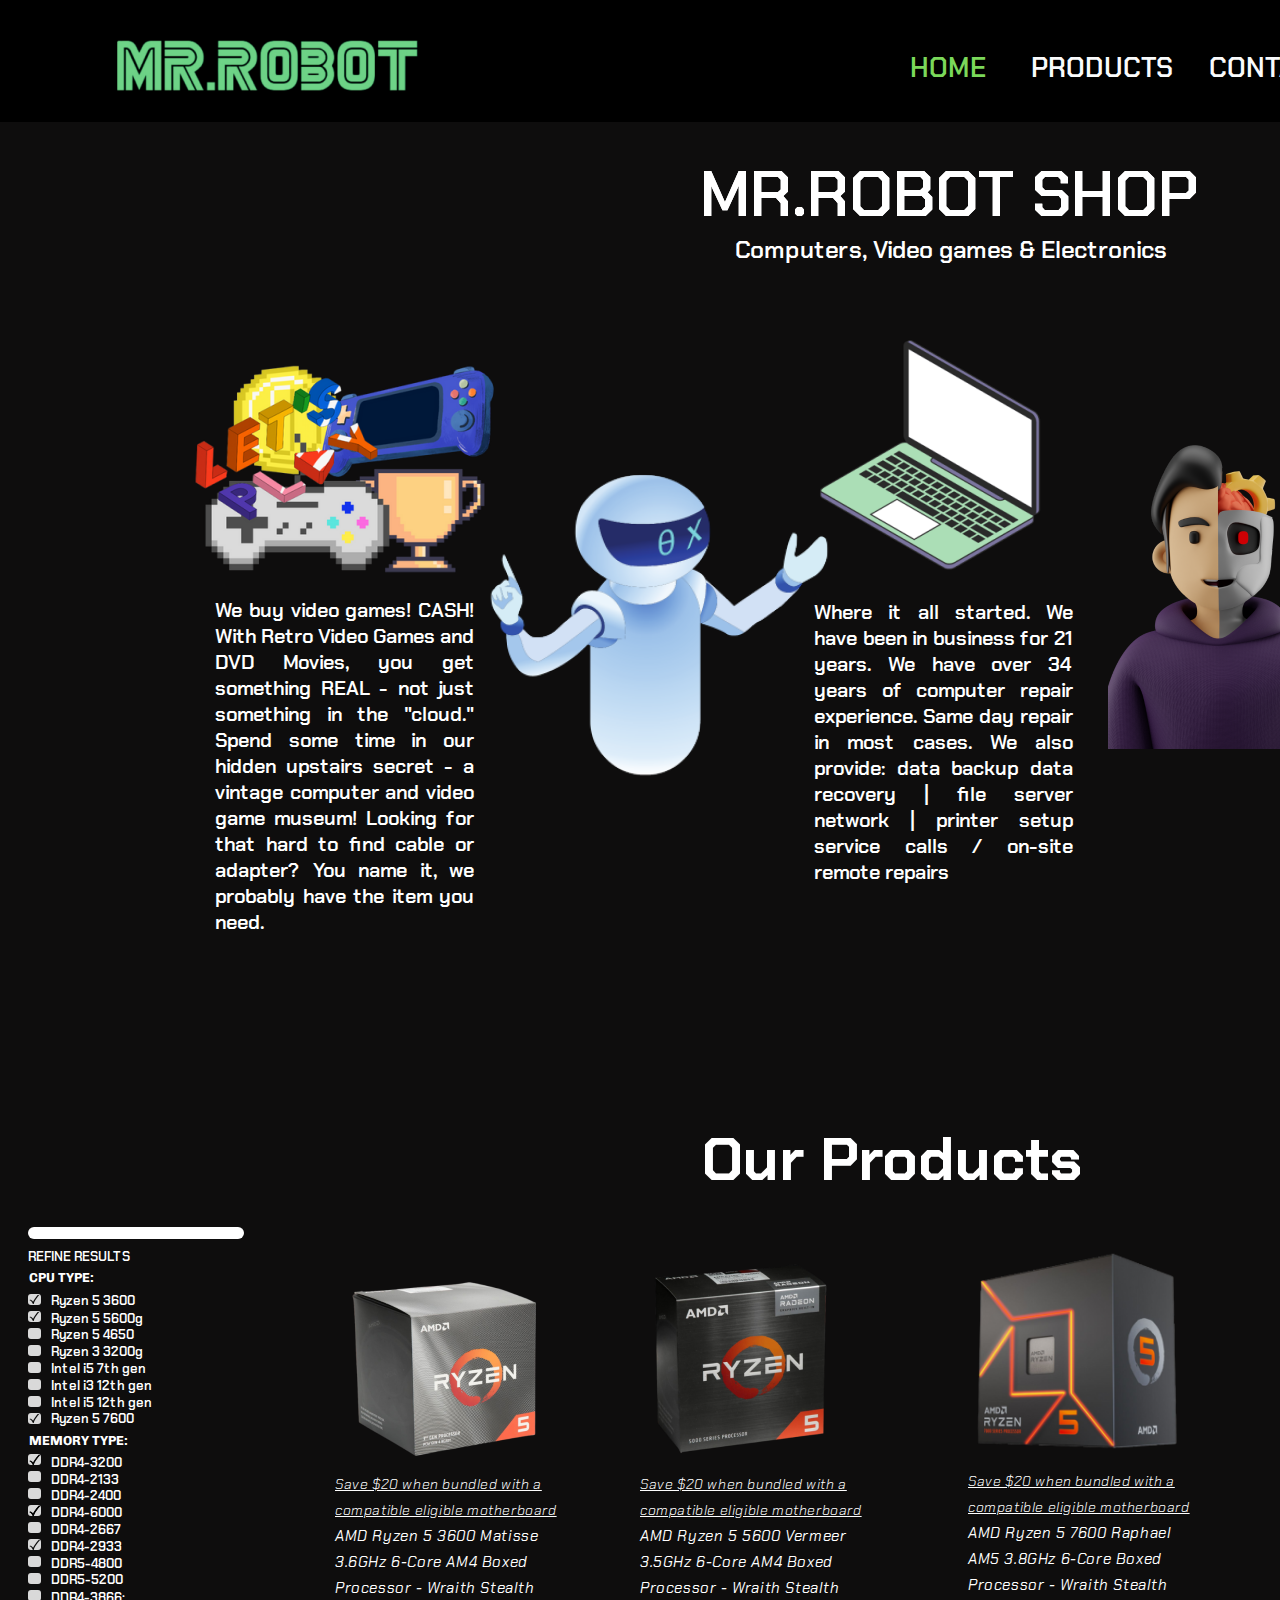
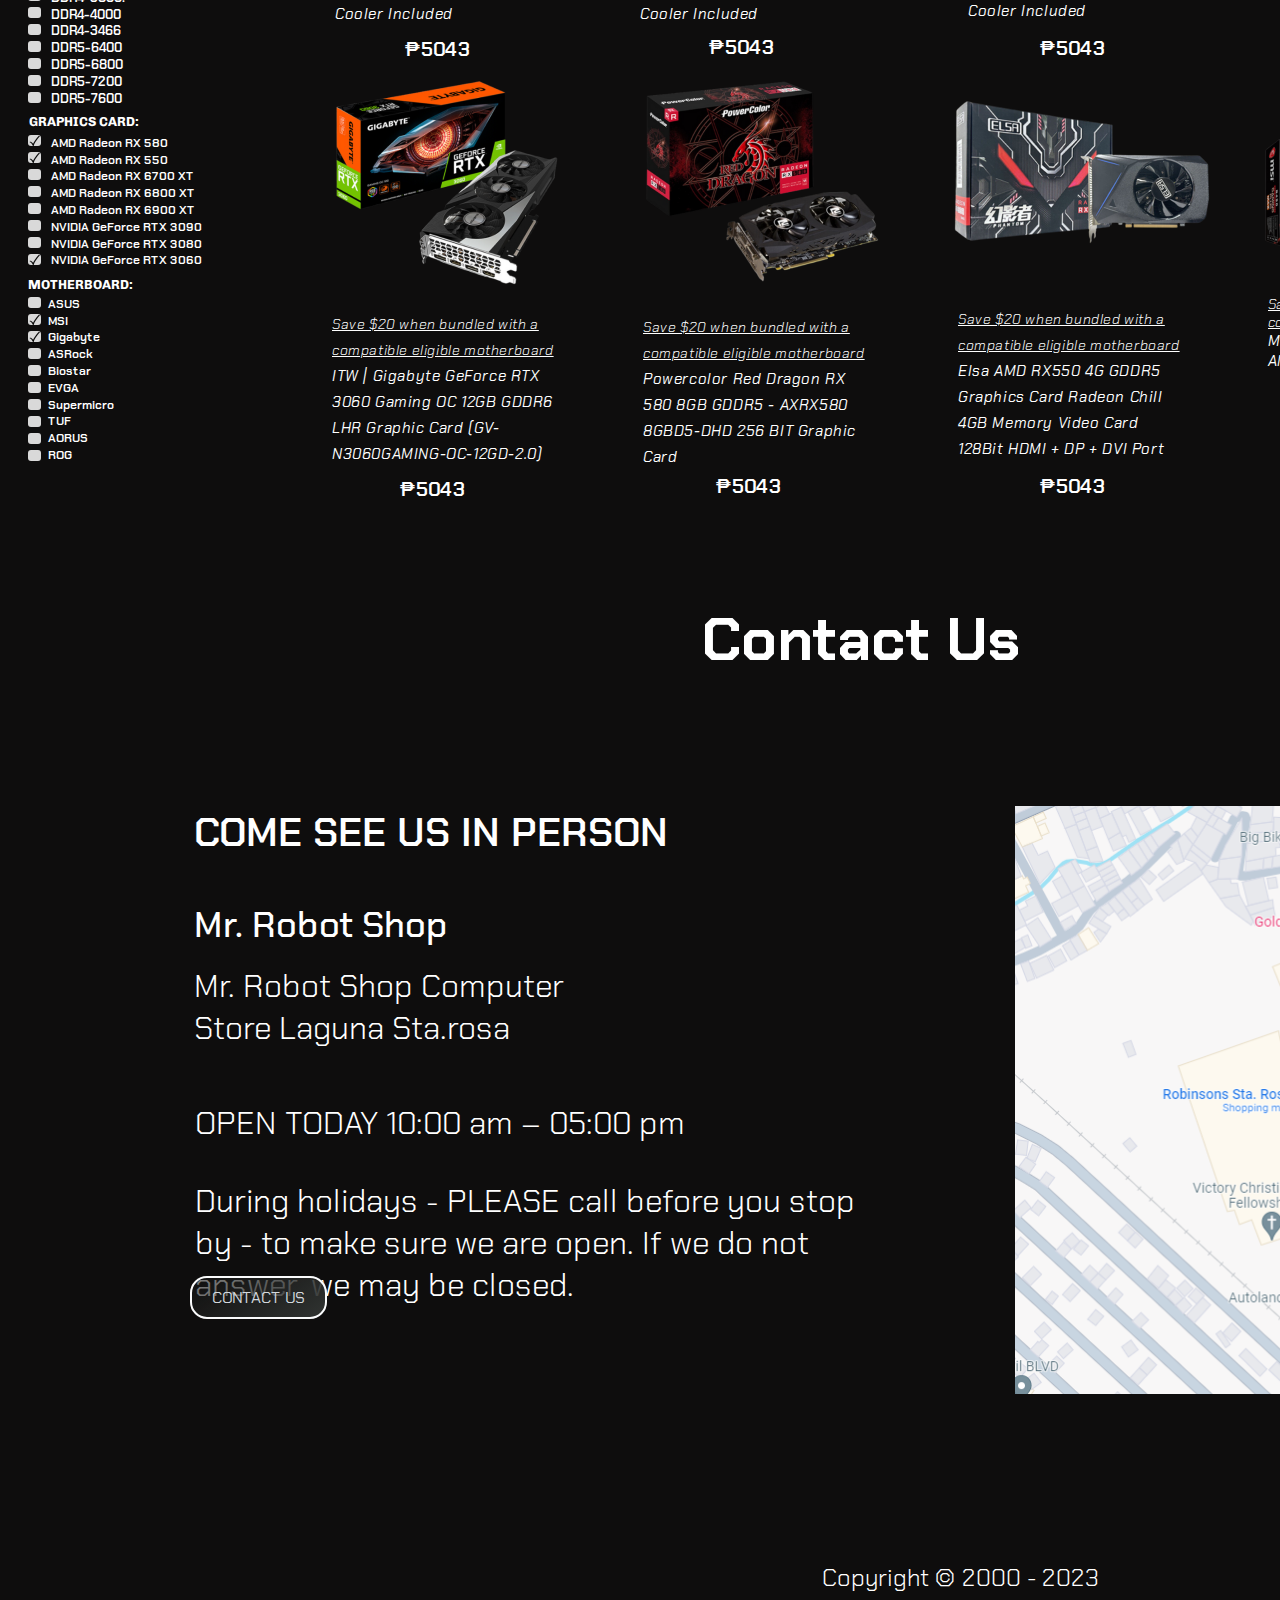
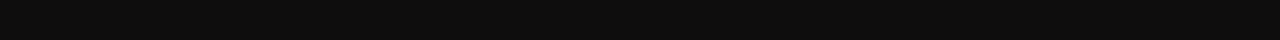
<file: index.html>
<!DOCTYPE html>
<html>
  <head>
    <meta charset="utf-8" />
    <meta name="viewport" content="initial-scale=1, width=device-width" />

    <link rel="stylesheet" href="./global.css" />
    <link rel="stylesheet" href="./index.css" />
    <link
      rel="stylesheet"
      href="https://fonts.googleapis.com/css2?family=Chakra Petch:ital,wght@0,300;0,500;0,600;0,700;1,300;1,400&display=swap"
    />
    <link
      rel="stylesheet"
      href="https://fonts.googleapis.com/css2?family=Chivo:wght@700&display=swap"
    />
  </head>
  <body>
    <div class="mrrobot-desktop-view">
      <div class="slide-169-1">
        <div class="slide-169-1-child"></div>
        <img class="logo-1-icon" alt="" src="./public/logo-1@2x.png" />
        <div class="home">HOME</div>
        <a href="#page2" class="products" id="pRODUCTSText">PRODUCTS</a>

        <a href="#page3" class="contact-us" id="cONTACTUSText">CONTACT US</a>

        <img
          class="shopping-cart-1"
          alt=""
          src="./public/shopping-cart-1@2x.png"
        />

        <img class="slide-169-1-item" alt="" src="./public/vector-1.svg" />

        <div class="div">8-70023</div>
        <div class="computers-video-games">
          Computers, Video games & Electronics
        </div>
        <img
          class="logo-person-icon-1"
          alt=""
          src="./public/logo-person-icon-1@2x.png"
        />

        <div class="mrrobot-shop">MR.ROBOT SHOP</div>
        <div class="mrrobot-shop">MR.ROBOT SHOP</div>
        <img class="games-1-icon" alt="" src="./public/games-1@2x.png" />

        <img
          class="robot-white-1-icon"
          alt=""
          src="./public/robotwhite-1@2x.png"
        />

        <img
          class="computerrepair-1-icon"
          alt=""
          src="./public/computerrepair-1@2x.png"
        />

        <div class="we-buy-video">
          We buy video games! CASH! With Retro Video Games and DVD Movies, you
          get something REAL - not just something in the "cloud." Spend some
          time in our hidden upstairs secret - a vintage computer and video game
          museum! Looking for that hard to find cable or adapter? You name it,
          we probably have the item you need.
        </div>
        <div class="the-new">
          The new & used laptops and towers we sell are high-quality business
          grade computers, without the high-end price. We sell business grade
          products for their quality, speed, and reliability. We can assist you
          in finding the right computer for your needs and budget. We also
          accept trade-ins, and can transfer your important data to your new
          computer.
        </div>
        <img
          class="info-robot-1-icon"
          alt=""
          src="./public/inforobot-1@2x.png"
        />

        <img class="quality-1-icon" alt="" src="./public/quality-1@2x.png" />

        <div class="where-it-all">
          Where it all started. We have been in business for 21 years. We have
          over 34 years of computer repair experience. Same day repair in most
          cases. We also provide: data backup data recovery | file server
          network | printer setup service calls / on-site remote repairs
        </div>
      </div>
      <div class="slide-169-2" id="page2">
            <h1>Our Products</h1>

        
       
    


        <div class="rectangle-parent">
          <div class="frame-child"></div>
          <div class="frame-child"></div>
          <div class="frame-child"></div>
          <div class="frame-child"></div>
          <div class="frame-child"></div>
          <div class="frame-child"></div>
          <div class="frame-child"></div>
          <div class="frame-child"></div>
        </div>
        <div class="rectangle-group">
          <div class="frame-child"></div>
          <div class="frame-child"></div>
          <div class="frame-child"></div>
          <div class="frame-child"></div>
          <div class="frame-child"></div>
          <div class="frame-child"></div>
          <div class="frame-child"></div>
          <div class="rectangle-container">
            <div class="frame-child"></div>
            <div class="frame-child"></div>
            <div class="frame-child"></div>
            <div class="frame-child"></div>
            <div class="frame-child"></div>
            <div class="frame-child"></div>
            <div class="frame-child"></div>
            <div class="frame-child"></div>
          </div>
        </div>
        <img class="check-4-icon" alt="" src="./public/check-10@2x.png" />

        <img class="check-5-icon" alt="" src="./public/check-10@2x.png" />

        <img class="check-5-icon" alt="" src="./public/check-10@2x.png" />

        <img class="check-5-icon" alt="" src="./public/check-10@2x.png" />

        <img class="check-7-icon" alt="" src="./public/check-10@2x.png" />

        <img class="check-4-icon" alt="" src="./public/check-10@2x.png" />

        <div class="frame-div">
          <div class="frame-child"></div>
          <div class="frame-child"></div>
          <div class="frame-child"></div>
          <div class="frame-child"></div>
          <div class="frame-child"></div>
          <div class="frame-child"></div>
          <div class="frame-child"></div>
          <div class="frame-child"></div>
        </div>
        <img class="check-10-icon" alt="" src="./public/check-10@2x.png" />

        <img class="check-9-icon" alt="" src="./public/check-10@2x.png" />

        <img class="check-11-icon" alt="" src="./public/check-10@2x.png" />

        <div class="rectangle-parent1">
          <div class="frame-child"></div>
          <div class="frame-child"></div>
          <div class="frame-child"></div>
          <div class="frame-child"></div>
          <div class="frame-child"></div>
          <div class="frame-child"></div>
          <div class="frame-child"></div>
          <div class="frame-child"></div>
          <div class="frame-child"></div>
          <div class="frame-child"></div>
        </div>
        <img class="check-12-icon" alt="" src="./public/check-10@2x.png" />

        <img class="check-13-icon" alt="" src="./public/check-10@2x.png" />

        <b class="cpu-type">CPU TYPE:</b>
        <img class="check-3-icon" alt="" src="./public/check-3@2x.png" />

        <b class="memory-type">MEMORY TYPE:</b>
        <b class="graphics-card">GRAPHICS CARD:</b>
        <b class="motherboard">MOTHERBOARD:</b>
        <div class="refine-results">REFINE RESULTS</div>
        <div class="ryzen-5-3600-parent">
          <div class="ryzen-5-3600">Ryzen 5 3600</div>
          <div class="ryzen-5-5600g">Ryzen 5 5600g</div>
          <div class="ryzen-3-3200g">Ryzen 5 4650</div>
          <div class="ryzen-3-3200g">Ryzen 3 3200g</div>
          <div class="ryzen-3-3200g">Intel i5 7th gen</div>
          <div class="ryzen-3-3200g">Intel i3 12th gen</div>
          <div class="ryzen-5-5600g">Intel i5 12th gen</div>
          <div class="ryzen-3-3200g">Ryzen 5 7600</div>
        </div>
        <div class="ddr4-3200-parent">
          <div class="ddr4-3200">DDR4-3200</div>
          <div class="ddr4-2133">DDR4-2133</div>
          <div class="ddr4-3200">DDR4-2400</div>
          <div class="ddr4-3200">DDR4-6000</div>
          <div class="ddr4-3200">DDR4-2667</div>
          <div class="ddr4-3200">DDR4-2933</div>
          <div class="ddr4-2133">DDR5-4800</div>
          <div class="ddr4-3200">DDR5-5200</div>
        </div>
        <div class="ddr4-3866-parent">
          <div class="ddr4-3200">DDR4-3866:</div>
          <div class="ddr4-2133">DDR4-4000</div>
          <div class="ddr4-3200">DDR4-3466</div>
          <div class="ddr4-3200">DDR5-6400</div>
          <div class="ddr4-3200">DDR5-6800</div>
          <div class="ddr4-3200">DDR5-7200</div>
          <div class="ddr4-2133">DDR5-7600</div>
        </div>
        <div class="amd-radeon-rx-580-parent">
          <div class="amd-radeon-rx">AMD Radeon RX 580</div>
          <div class="msi">AMD Radeon RX 550</div>
          <div class="gigabyte">AMD Radeon RX 6700 XT</div>
          <div class="gigabyte">AMD Radeon RX 6800 XT</div>
          <div class="gigabyte">AMD Radeon RX 6900 XT</div>
          <div class="nvidia-geforce-rtx">NVIDIA GeForce RTX 3090</div>
          <div class="supermicro">NVIDIA GeForce RTX 3080</div>
          <div class="supermicro">NVIDIA GeForce RTX 3060</div>
        </div>
        <div class="asus-parent">
          <div class="amd-radeon-rx">ASUS</div>
          <div class="msi">MSI</div>
          <div class="gigabyte">Gigabyte</div>
          <div class="gigabyte">ASRock</div>
          <div class="gigabyte">Biostar</div>
          <div class="nvidia-geforce-rtx">EVGA</div>
          <div class="supermicro">Supermicro</div>
          <div class="supermicro">TUF</div>
        </div>
        <div class="aorus-parent">
          <div class="amd-radeon-rx">AORUS</div>
          <div class="msi">ROG</div>
        </div>
        <img class="check-2-icon" alt="" src="./public/check-3@2x.png" />

        <img class="check-16-icon" alt="" src="./public/check-3@2x.png" />

        <img
          class="finalr54600-1-icon"
          alt=""
          src="./public/finalr54600-1@2x.png"
        />

        <img
          class="finalr5600-1-icon"
          alt=""
          src="./public/finalr5600-1@2x.png"
        />

        <div class="save-20-when-container">
          <p class="save-20-when-bundled-with-a-c">
            <i class="i">
              <span class="save-20-when"
                >Save $20 when bundled with a compatible eligible
                motherboard</span
              >
            </i>
            <i class="i"> </i>
          </p>
          <p class="save-20-when-bundled-with-a-c">
            <i class="powercolor-red-dragon"
              >Powercolor Red Dragon RX 580 8GB GDDR5 - AXRX580 8GBD5-DHD 256
              BIT Graphic Card</i
            >
          </p>
        </div>
        <div class="save-20-when-container1">
          <p class="save-20-when-bundled-with-a-c">
            <i class="i">
              <span class="save-20-when"
                >Save $20 when bundled with a compatible eligible
                motherboard</span
              >
            </i>
            <i class="i"> </i>
          </p>
          <p class="save-20-when-bundled-with-a-c">
            <i class="powercolor-red-dragon"
              >Elsa AMD RX550 4G GDDR5 Graphics Card Radeon Chill 4GB Memory
              Video Card 128Bit HDMI + DP + DVI Port</i
            >
          </p>
        </div>
        <div class="save-20-when-container2">
          <p class="save-20-when-bundled-with-a-c">
            <i class="save-20-when-bundled-with-a-c5">
              <span class="save-20-when"
                >Save $20 when bundled with a compatible eligible
                motherboard</span
              >
            </i>
          </p>
          <p class="save-20-when-bundled-with-a-c">
            <i class="powercolor-red-dragon"
              >MSI B450 Gaming Plus Max ATX AM4 DDR4 Motherboard</i
            >
          </p>
        </div>
        <div class="save-20-when-container3">
          <p class="save-20-when-bundled-with-a-c">
            <i class="save-20-when-bundled-with-a-c5">
              <span class="save-20-when"
                >Save $20 when bundled with a compatible eligible
                motherboard</span
              >
            </i>
          </p>
          <p class="save-20-when-bundled-with-a-c">
            <i class="powercolor-red-dragon"
              >Gigabyte A520M DS3H mATX AM4 Motherboard</i
            >
          </p>
        </div>
        <img class="a520m-1-icon" alt="" src="./public/a520m-1@2x.png" />

        <div class="save-20-when-container4">
          <p class="save-20-when-bundled-with-a-c">
            <i class="i">
              <span class="save-20-when"
                >Save $20 when bundled with a compatible eligible
                motherboard</span
              >
            </i>
            <i class="i"> </i>
          </p>
          <p class="save-20-when-bundled-with-a-c">
            <i class="powercolor-red-dragon"
              >AMD Ryzen 5 5600 Vermeer 3.5GHz 6-Core AM4 Boxed Processor -
              Wraith Stealth Cooler Included</i
            >
          </p>
        </div>
        <div class="save-20-when-container5">
          <p class="save-20-when-bundled-with-a-c">
            <i class="i">
              <span class="save-20-when"
                >Save $20 when bundled with a compatible eligible
                motherboard</span
              >
            </i>
            <i class="i"> </i>
          </p>
          <p class="save-20-when-bundled-with-a-c">
            <i class="powercolor-red-dragon"
              >AMD Ryzen 5 7600 Raphael AM5 3.8GHz 6-Core Boxed Processor -
              Wraith Stealth Cooler Included</i
            >
          </p>
        </div>
        <div class="save-20-when-container6">
          <p class="save-20-when-bundled-with-a-c">
            <i class="i">
              <span class="save-20-when"
                >Save $20 when bundled with a compatible eligible
                motherboard</span
              >
            </i>
            <i class="i"> </i>
          </p>
          <p class="save-20-when-bundled-with-a-c">
            <i class="powercolor-red-dragon"
              >KINGSTON FURY BEAST RGB 16GB 2X8GB DDR4 3200MHZ CL16
              (KF432C16BBAK2/16)</i
            >
          </p>
        </div>
        <div class="save-20-when-container7">
          <p class="save-20-when-bundled-with-a-c">
            <i class="i">
              <span class="save-20-when"
                >Save $20 when bundled with a compatible eligible
                motherboard</span
              >
            </i>
            <i class="i"> </i>
          </p>
          <p class="save-20-when-bundled-with-a-c">
            <i class="powercolor-red-dragon"
              >G.Skill Trident Z RGB 32GB (16GBx2) DDR5-6000Mhz CL36 1.35V RAM
              (F5-6000J3636F16GX2-TZ5RK)</i
            >
          </p>
        </div>
        <div class="save-20-when-container7">
          <p class="save-20-when-bundled-with-a-c">
            <i class="i">
              <span class="save-20-when"
                >Save $20 when bundled with a compatible eligible
                motherboard</span
              >
            </i>
            <i class="i"> </i>
          </p>
          <p class="save-20-when-bundled-with-a-c">
            <i class="powercolor-red-dragon"
              >G.Skill Trident Z RGB 32GB (16GBx2) DDR5-6000Mhz CL36 1.35V RAM
              (F5-6000J3636F16GX2-TZ5RK)</i
            >
          </p>
        </div>
        <div class="save-20-when-container9">
          <p class="save-20-when-bundled-with-a-c">
            <i class="i">
              <span class="save-20-when"
                >Save $20 when bundled with a compatible eligible
                motherboard</span
              >
            </i>
            <i class="i"> </i>
          </p>
          <p class="save-20-when-bundled-with-a-c">
            <i class="powercolor-red-dragon"
              >AMD Ryzen 5 3600 Matisse 3.6GHz 6-Core AM4 Boxed Processor -
              Wraith Stealth Cooler Included</i
            >
          </p>
        </div>
        <div class="save-20-when-container10">
          <p class="save-20-when-bundled-with-a-c">
            <i class="i">
              <span class="save-20-when"
                >Save $20 when bundled with a compatible eligible
                motherboard</span
              >
            </i>
            <i class="i"> </i>
          </p>
          <p class="save-20-when-bundled-with-a-c">
            <i class="powercolor-red-dragon"
              >ITW | Gigabyte GeForce RTX 3060 Gaming OC 12GB GDDR6 LHR Graphic
              Card (GV-N3060GAMING-OC-12GD-2.0)</i
            >
          </p>
        </div>
        <img
          class="final57600x-1-icon"
          alt=""
          src="./public/final57600x-1@2x.png"
        />

        <div class="div2">₱5043</div>
        <div class="div3">₱5043</div>
        <div class="div4">₱5043</div>
        <div class="div5">₱5043</div>
        <div class="div6">₱5043</div>
        <div class="div7">₱5043</div>
        <div class="div8">₱5043</div>
        <div class="div9">₱5043</div>
        <div class="div10">₱5043</div>
        <div class="div11">₱5043</div>
        <img class="newrx550-1-icon" alt="" src="./public/newrx550-1@2x.png" />

        <img class="best3060-1-icon" alt="" src="./public/best3060-1@2x.png" />

        <img
          class="ram3200new-1-icon"
          alt=""
          src="./public/ram3200new-1@2x.png"
        />

        <img class="ram-6000-1" alt="" src="./public/ram-6000-1@2x.png" />

        <img class="best580-1-icon" alt="" src="./public/best580-1@2x.png" />

        <img class="b450-1-icon" alt="" src="./public/b450-1@2x.png" />

        <div class="slide-169-2-child1"></div>
      </div>
      <div class="slide-169-3" id="page3">
        <div class="seeus">
        <h1>Contact Us</h1>
      </div>
       

      

     


        <div class="come-see-us">COME SEE US IN PERSON</div>
        <div class="mr-robot-shop">Mr. Robot Shop</div>
        <img class="image-1-icon" alt="" src="./public/map.png" />

        <div class="mr-robot-shop1">
          Mr. Robot Shop Computer Store Laguna Sta.rosa
        </div>
        <div class="open-today-1000">OPEN TODAY 10:00 am – 05:00 pm</div>
        <div class="during-holidays-">
          During holidays - PLEASE call before you stop by - to make sure we are
          open. If we do not answer, we may be closed.
        </div>
        <div class="slide-169-3-child1"></div>
        <a href="contact.html" type="button" class="cta1">Contact us</a>
        <div class="copyright-2000-container">
          <p class="save-20-when-bundled-with-a-c">Copyright © 2000 - 2023</p>

            Mr. Robot Shop - All Rights Reserved.
          </p>
        </div>
      </div>
    </div>


  </body>
</html>
</file>
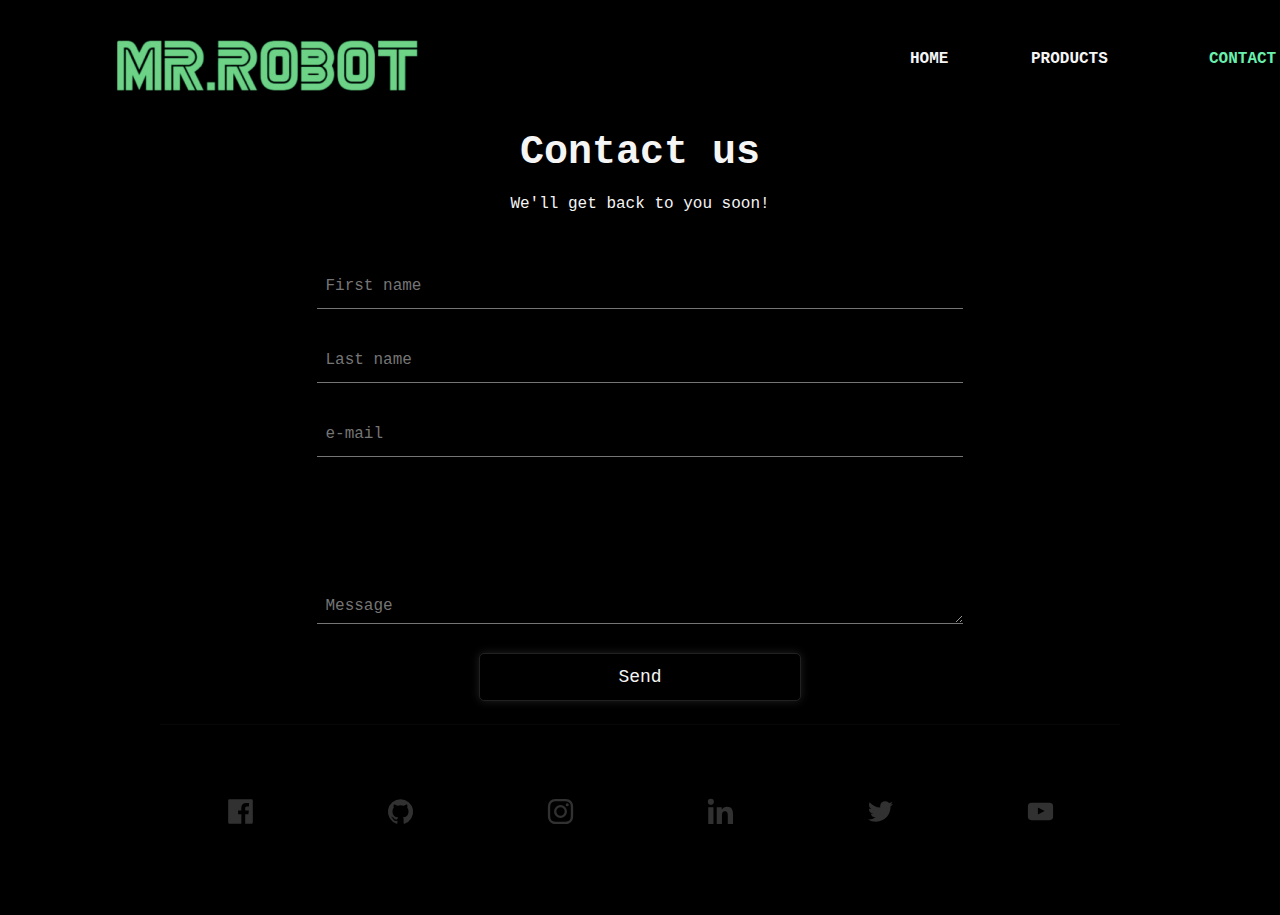
<file: contact.html>
<!DOCTYPE html>
<html>
  <head>
    <meta charset="utf-8" />
    <meta name="viewport" content="initial-scale=1, width=device-width" />

    <link rel="stylesheet" href="./global.css" />
    <link rel="stylesheet" href="./contactnav.css" />
    <link rel="stylesheet" href="./contactform.css" />
    <link
      rel="stylesheet"
      href="https://fonts.googleapis.com/css2?family=Chakra Petch:ital,wght@0,300;0,500;0,600;0,700;1,300;1,400&display=swap"
    />
    <link
      rel="stylesheet"
      href="https://fonts.googleapis.com/css2?family=Chivo:wght@700&display=swap"
    />
  </head>
  <body>
  

    <div class="mrrobot-desktop-view">
      <div class="slide-169-1">
        <div class="slide-169-1-child"></div>
        <img class="logo-1-icon" alt="" src="./public/logo-1@2x.png" />
        <a href="index.html" class="home">HOME</a>

        <a href="index.html#page2" class="products" id="pRODUCTSText">PRODUCTS</a>
        <a href="index.html#page3" class="contact-us" id="cONTACTUSText">CONTACT US</a>

        <img
          class="shopping-cart-1"
          alt=""
          src="./public/shopping-cart-1@2x.png"
        />

        <img class="slide-169-1-item" alt="" src="./public/vector-1.svg" />
        <img
          class="logo-person-icon-1"
          alt=""
          src="./public/logo-person-icon-1@2x.png"
        />

     
        <div class="right-side">
           
        </div>
    </nav>

    <main>
        <div class="title">Contact us</div>
        <div class="title-info">We'll get back to you soon!</div>

        <form action="" method="" class="form">
            <div class="input-group">
                <input type="text" name="first_name" id="first-name" placeholder="First name">
                <label for="first-name">First name</label>
            </div>
            
            <div class="input-group">
                <input type="text" name="last_name" id="last-name" placeholder="Last Name">
                <label for="last-name">Last name</label>
            </div>

            <div class="input-group">
                <input type="email" name="e-mail" id="e-mail" placeholder="e-mail">
                <label for="e-mail">e-mail</label>
            </div>

            <div class="textarea-group">
                <textarea name="message" id="message" rows="5" placeholder="Message"></textarea>
                <label for="message">Message</label>
            </div>

            <div class="button-div">
                <button type="submit">Send</button>
            </div>
        </form>
    </main>

    <footer>
        <a href="#" target="_blank"><img class="social-media-img" src="./public/social_media/facebook.svg" alt="Facebook"></a>
        <a href="#" target="_blank"><img class="social-media-img" src="./public/social_media/github.svg" alt="GitHub"></a>
        <a href="#" target="_blank"><img class="social-media-img" src="./public/social_media/instagram.svg" alt="Instagram"></a>

       

        <a href="#" target="_blank"><img class="social-media-img" src="./public/social_media/linkedin.svg" alt="LinkedIn"></a>
        <a href="#" target="_blank"><img class="social-media-img" src="./public/social_media/twitter.svg" alt="Twitter"></a>
        <a href="#" target="_blank"><img class="social-media-img" src="./public/social_media/youtube.svg" alt="YouTube"></a>
     
      </footer>
</body>
</html>
</file>
<file: global.css>
body {
  margin: 0;
  line-height: normal;
}

:root {
  /* fonts */
  --numbers: "Chakra Petch";
  --font-chivo: Chivo;

  /* font sizes */
  --numbers-size: 24px;
  --sub-info-size: 20px;
  --font-size-13xl: 32px;
  --mrrobot-size: 27px;
  --font-size-mini: 15px;
  --font-size-sm: 14px;
  --font-size-xs: 12px;
  --font-size-smi: 13px;
  --text-size: 64px;

  /* Colors */
  --color-gray-100: #0e0d0d;
  --color-white: #fff;
  --color-lightgreen: #7bd85a;
  --color-black: #000;
  --color-gainsboro: #d9d9d9;

  /* Gaps */
  --gap-5xs: 8px;
  --gap-7xs: 6px;

  /* Border radiuses */
  --br-10xs: 3px;
}
</file>
<file: index.css>
html {
  scroll-behavior: smooth;
}
.slide-169-1-child {
  position: absolute;
  top: 0;
  left: 0;
  background-color: var(--color-black);
  width: 1920px;
  height: 122px;
}
.logo-1-icon {
  position: absolute;
  top: 0;
  left: 100px;
  width: 340px;
  height: 130px;
  object-fit: cover;
}
.contact-us,
.home,
.products {
  position: absolute;
  top: 50px;
  font-weight: 600;
  display: inline-block;
  scroll-behavior: smooth;
}
.home {
  left: 910px;
  color: var(--color-lightgreen);
  cursor: pointer;
  width: 90px;
  height: 44px;
  scroll-behavior: smooth;
}
.products {
  left: 1031px;
  width: 185px;
  height: 42px;
  cursor: pointer;
  scroll-behavior: smooth;
}
.contact-us {
  cursor: pointer;
  left: 1209px;
  width: 205px;
  height: 44px;
  scroll-behavior: smooth;
}
.products:hover {
  color: var(--color-lightgreen);
}
.contact-us:hover {
  color: var(--color-lightgreen);
}
.shopping-cart-1 {
  position: absolute;
  top: 3px;
  left: 1693px;
  width: 104px;
  height: 130px;
  object-fit: cover;
}
.slide-169-1-item {
  position: absolute;
  top: 39px;
  left: 1685.5px;
  width: 3px;
  height: 49.5px;
}
.computers-video-games,
.div {
  position: absolute;
  top: 52px;
  left: 1561px;
  font-size: var(--numbers-size);
  font-weight: 600;
  display: inline-block;
  width: 101px;
  height: 32px;
}
.computers-video-games {
  top: 234px;
  left: 735px;
  width: 440px;
  height: 31px;
}
.logo-person-icon-1 {
  position: absolute;
  top: 32px;
  left: 1759px;
  width: 107px;
  height: 73px;
  object-fit: cover;
}
.mrrobot-shop {
  position: absolute;
  top: 153px;
  left: 700px;
  font-size: var(--text-size);
  font-weight: 600;
  display: inline-block;
  width: 538px;
  height: 93px;
}
.games-1-icon {
  position: absolute;
  top: 332px;
  left: 165px;
  width: 360px;
  height: 293px;
  object-fit: cover;
}
.computerrepair-1-icon,
.robot-white-1-icon {
  position: absolute;
  top: 461px;
  left: 409px;
  width: 501px;
  height: 383px;
  object-fit: cover;
}
.computerrepair-1-icon {
  top: 274px;
  left: 1312px;
  width: 392px;
  height: 331px;
}
.the-new,
.we-buy-video {
  position: absolute;
  top: 597px;
  left: 215px;
  font-size: var(--sub-info-size);
  font-weight: 600;
  text-align: justify;
  display: inline-block;
  width: 259px;
  height: 373px;
}
.the-new {
  top: 585px;
  left: 1375px;
}
.info-robot-1-icon,
.quality-1-icon {
  position: absolute;
  top: 362px;
  left: 1108px;
  width: 314px;
  height: 470px;
  object-fit: cover;
}
.quality-1-icon {
  top: 323px;
  left: 742px;
  width: 366px;
  height: 276px;
}
.where-it-all {
  position: absolute;
  top: 599px;
  left: 814px;
  font-size: var(--sub-info-size);
  font-weight: 600;
  text-align: justify;
  display: inline-block;
  width: 259px;
  height: 373px;
}
.slide-169-1 {
  position: absolute;
  top: 0;
  left: 0;
  background-color: var(--color-gray-100);
  width: 1920px;
  height: 1080px;
  overflow-x: auto;
}
.home1 {
  left: 910px;
  width: 90px;
  height: 44px;
  cursor: pointer;
}

.products{
  text-decoration: none;
  color: #fafbfc;
}
.contact-us{
  text-decoration: none;
  color: #fafbfc;
}
.contact-us1,
.home1,
.products1 {
  position: absolute;
  top: 50px;
  font-size: var(--mrrobot-size);
  font-weight: 600;
  display: inline-block;
}
.products1 {
  left: 1031px;
  color: var(--color-lightgreen);
  width: 185px;
  height: 42px;
}
.contact-us1 {
  left: 1209px;
  width: 205px;
  height: 44px;
}
.slide-169-2-inner {
  position: absolute;
  top: 131px;
  left: 19px;
  background-color: var(--color-white);
  border: 1px solid rgba(13, 13, 13, 0.23);
  box-sizing: border-box;
  width: 237px;
  height: 906px;
  mix-blend-mode: overlay;
}

.slide-169-2 h1{
  align-items: center;
  position: relative;
  left: 78vh;
  font-size: 60px;
  cursor: pointer;
}

.slide-169-2 h1:hover{
  color: #8ce285;

}
.check-10-icon,
.check-3-icon {
  position: absolute;
  top: 672px;
  left: 28px;
  width: 13px;
  height: 13px;
  object-fit: cover;
}
.check-3-icon {
  top: 215px;
  height: 9px;
}
.frame-child {
  position: relative;
  border-radius: var(--br-10xs);
  background-color: var(--color-gainsboro);
  width: 13px;
  height: 11px;
  cursor: pointer;
}
.rectangle-parent {
  position: absolute;
  top: 214px;
  cursor: pointer;
  left: 28px;
}
.rectangle-container,
.rectangle-group,
.rectangle-parent {
  display: flex;
  flex-direction: column;
  align-items: flex-start;
  justify-content: center;
  gap: var(--gap-7xs);
  cursor: pointer;
}
.rectangle-group {
  position: absolute;
  top: 374px;
  left: 28px;
}
.check-4-icon,
.check-5-icon {
  width: 13px;
  height: 13px;
  object-fit: cover;
}
.check-4-icon {
  position: absolute;
  top: 374px;
  left: 28px;
}
.check-5-icon {
  top: 425px;
}
.check-5-icon,
.check-7-icon,
.frame-div {
  position: absolute;
  left: 28px;
}
.check-7-icon {
  top: 459px;
  width: 13px;
  height: 13px;
  object-fit: cover;
}
.frame-div {
  top: 655px;
  display: flex;
  flex-direction: column;
  align-items: flex-start;
  justify-content: center;
  gap: var(--gap-7xs);
}
.check-11-icon,
.check-9-icon {
  position: absolute;
  top: 655px;
  left: 28px;
  width: 13px;
  height: 13px;
  object-fit: cover;
}
.check-11-icon {
  top: 774px;
}
.rectangle-parent1 {
  position: absolute;
  top: 817px;
  left: 28px;
  display: flex;
  flex-direction: column;
  align-items: flex-start;
  justify-content: center;
  gap: var(--gap-7xs);
  cursor: pointer;
}
.check-12-icon,
.check-13-icon {
  position: absolute;
  top: 834px;
  left: 28px;
  width: 13px;
  height: 13px;
  object-fit: cover;
}
.check-13-icon {
  top: 851px;
}
.cpu-type,
.memory-type {
  left: 29px;
  font-family: var(--font-chivo);
  height: 12px;
}
.cpu-type {
  position: absolute;
  top: 190px;
  font-size: var(--font-size-smi);
  display: inline-block;
  width: 82px;
}
.memory-type {
  top: 353px;
  width: 114px;
}
.graphics-card,
.memory-type,
.motherboard,
.refine-results {
  position: absolute;
  font-size: var(--font-size-smi);
  display: inline-block;
}
.graphics-card {
  top: 634px;
  left: 29px;
  font-family: var(--font-chivo);
  width: 126px;
  height: 9px;
}
.motherboard,
.refine-results {
  left: 28px;
}
.motherboard {
  top: 797px;
  font-family: var(--font-chivo);
  width: 126px;
  height: 9px;
}
.refine-results {
  top: 168px;
  font-weight: 600;
  width: 109px;
  height: 18px;
}
.ryzen-3-3200g,
.ryzen-5-3600,
.ryzen-5-5600g {
  position: relative;
  font-weight: 600;
  display: inline-block;
  width: 165px;
  height: 10px;
  flex-shrink: 0;
}
.ryzen-3-3200g,
.ryzen-5-5600g {
  height: 8px;
}
.ryzen-3-3200g {
  height: 9px;
}
.ryzen-5-3600-parent {
  position: absolute;
  top: 214px;
  left: 51px;
  width: 127px;
  height: 123px;
  display: flex;
  flex-direction: column;
  align-items: flex-start;
  justify-content: center;
  gap: var(--gap-5xs);
  font-size: var(--font-size-smi);
}
.ddr4-2133,
.ddr4-3200 {
  position: relative;
  font-weight: 600;
  display: inline-block;
  width: 82px;
  height: 9px;
  flex-shrink: 0;
}
.ddr4-2133 {
  height: 8px;
}
.ddr4-3200-parent,
.ddr4-3866-parent {
  position: absolute;
  top: 374px;
  left: 51px;
  width: 66px;
  display: flex;
  flex-direction: column;
  align-items: flex-start;
  justify-content: center;
  gap: var(--gap-5xs);
  font-size: var(--font-size-smi);
}
.ddr4-3866-parent {
  top: 509px;
}
.amd-radeon-rx,
.nvidia-geforce-rtx {
  position: relative;
  font-weight: 600;
  display: inline-block;
  width: 184px;
  height: 9px;
  flex-shrink: 0;
}
.nvidia-geforce-rtx {
  width: 180px;
}
.amd-radeon-rx-580-parent {
  position: absolute;
  top: 655px;
  left: 51px;
  width: 130px;
  display: flex;
  flex-direction: column;
  align-items: flex-start;
  justify-content: center;
  gap: var(--gap-5xs);
  font-size: var(--font-size-xs);
}
.gigabyte,
.msi,
.supermicro {
  position: relative;
  font-weight: 600;
  display: inline-block;
  width: 150px;
  height: 8px;
  flex-shrink: 0;
}
.gigabyte,
.supermicro {
  height: 9px;
}
.supermicro {
  width: 172px;
  height: 8px;
}
.aorus-parent,
.asus-parent {
  position: absolute;
  top: 813px;
  left: 48px;
  width: 162px;
  height: 131px;
  display: flex;
  flex-direction: column;
  align-items: flex-start;
  justify-content: center;
  gap: var(--gap-5xs);
  font-size: var(--font-size-xs);
}
.aorus-parent {
  top: 936px;
  width: 95px;
  height: 52px;
}
.check-16-icon,
.check-2-icon {
  position: absolute;
  top: 334px;
  left: 28px;
  width: 13px;
  height: 9px;
  object-fit: cover;
}
.check-16-icon {
  top: 232px;
}
.finalr54600-1-icon,
.finalr5600-1-icon {
  position: absolute;
  top: 193px;
  left: 328px;
  width: 232px;
  height: 199px;
  object-fit: cover;
}
.finalr5600-1-icon {
  top: 182px;
  left: 615px;
  width: 253px;
  height: 200px;
}
.save-20-when {
  text-decoration: underline;
}
.i {
  font-size: var(--font-size-sm);
  font-weight: 300;
  font-family: var(--numbers);
}
.save-20-when-bundled-with-a-c {
  margin: 0;
}
.powercolor-red-dragon {
  font-size: var(--font-size-mini);
  font-family: var(--numbers);
}
.save-20-when-container,
.save-20-when-container1 {
  position: absolute;
  top: 832px;
  left: 643px;
  letter-spacing: 0.03em;
  display: inline-block;
  width: 228px;
  height: 107px;
}
.save-20-when-container1 {
  top: 824px;
  left: 958px;
}
.save-20-when-bundled-with-a-c5 {
  font-weight: 300;
}
.save-20-when-container2,
.save-20-when-container3 {
  position: absolute;
  top: 815px;
  left: 1268px;
  letter-spacing: 0.03em;
  display: inline-block;
  width: 228px;
  height: 107px;
  font-size: var(--font-size-sm);
}
.save-20-when-container3 {
  top: 810px;
  left: 1578px;
}
.a520m-1-icon {
  position: absolute;
  top: 609px;
  left: 1569px;
  width: 264px;
  height: 221px;
  object-fit: cover;
}
.save-20-when-container4,
.save-20-when-container5 {
  position: absolute;
  top: 389px;
  left: 640px;
  letter-spacing: 0.03em;
  display: inline-block;
  width: 228px;
  height: 107px;
}
.save-20-when-container5 {
  top: 386px;
  left: 968px;
}
.save-20-when-container10,
.save-20-when-container6,
.save-20-when-container7,
.save-20-when-container9 {
  position: absolute;
  top: 389px;
  left: 1291px;
  letter-spacing: 0.03em;
  display: inline-block;
  width: 228px;
  height: 107px;
}
.save-20-when-container10,
.save-20-when-container7,
.save-20-when-container9 {
  top: 374px;
  left: 1601px;
}
.save-20-when-container10,
.save-20-when-container9 {
  top: 389px;
  left: 335px;
  width: 238px;
}
.save-20-when-container10 {
  top: 829px;
  left: 332px;
  width: 228px;
}
.final57600x-1-icon {
  position: absolute;
  top: 164px;
  left: 967px;
  width: 221px;
  height: 214px;
  object-fit: cover;
}
.div10,
.div11,
.div2,
.div3,
.div4,
.div5,
.div6,
.div7,
.div8,
.div9 {
  position: absolute;
  top: 556px;
  left: 405px;
  font-weight: 600;
  display: inline-block;
  width: 64px;
  height: 27px;
}
.div10,
.div11,
.div3,
.div4,
.div5,
.div6,
.div7,
.div8,
.div9 {
  top: 996px;
  left: 400px;
  cursor: pointer;
}
.div10,
.div11,
.div4,
.div5,
.div6,
.div7,
.div8,
.div9 {
  top: 993px;
  left: 716px;
  cursor: pointer;
}
.div10,
.div11,
.div5,
.div6,
.div7,
.div8,
.div9 {
  top: 989px;
  left: 1692px;
  cursor: pointer;
}
.div10,
.div11,
.div6,
.div7,
.div8,
.div9 {
  top: 993px;
  left: 1040px;
  cursor: pointer;
}
.div10,
.div11,
.div7,
.div8,
.div9 {
  top: 989px;
  left: 1364px;
  cursor: pointer;
}
.div10,
.div11,
.div8,
.div9 {
  top: 554px;
  left: 709px;
  cursor: pointer;
}
.div10,
.div11,
.div9 {
  top: 555px;
  left: 1040px;
  cursor: pointer;
}
.div10,
.div11 {
  top: 555px;
  left: 1692px;
  cursor: pointer;
}
.div11 {
  left: 1351px;
}
.newrx550-1-icon {
  position: absolute;
  top: 584px;
  left: 942px;
  width: 279px;
  height: 236px;
  object-fit: cover;
}
.best3060-1-icon,
.ram3200new-1-icon {
  position: absolute;
  top: 567px;
  left: 320px;
  width: 253px;
  height: 242px;
  object-fit: cover;
}
.ram3200new-1-icon {
  top: 192px;
  left: 1272px;
  width: 255px;
  height: 217px;
}
.b450-1-icon,
.best580-1-icon,
.ram-6000-1 {
  position: absolute;
  top: 173px;
  left: 1590px;
  width: 249px;
  height: 185px;
  object-fit: cover;
}
.b450-1-icon,
.best580-1-icon {
  top: 568px;
  left: 627px;
  width: 260px;
  height: 236px;
}
.b450-1-icon {
  top: 565px;
  left: 1257px;
  width: 249px;
}
.slide-169-2-child1 {
  position: absolute;
  top: 147px;
  left: 28px;
  border-radius: 40px;
  background-color: var(--color-white);
  width: 216px;
  height: 12px;
}
.slide-169-2,
.slide-169-3-item {
  position: absolute;
  left: 0;
  width: 1920px;
}
.slide-169-2 {
  top: 1080px;
  background-color: var(--color-gray-100);
  height: 1080px;
  overflow: hidden;
  font-size: var(--sub-info-size);
}
.slide-169-3-item {
  top: 945px;
  background-color: var(--color-black);
  height: 153px;
}
.home2 {
  position: absolute;
  top: 50px;
  left: 910px;
  font-weight: 600;
  display: inline-block;
  width: 90px;
  height: 44px;
  cursor: pointer;
  scroll-behavior: smooth;
}
.products2 {
  top: 50px;
  left: 1031px;
  width: 185px;
  height: 42px;
  scroll-behavior: smooth;
}

.seeus h1{
  align-items: center;
  position: relative;
  left: 78vh;
  font-size: 60px;
  cursor: pointer;
}


.seeus h1:hover{
  color: #8ce285;

}
.come-see-us,
.contact-us2,
.mr-robot-shop,
.products2 {
  position: absolute;
  font-weight: 600;
  display: inline-block;
}
.contact-us2 {
  top: 50px;
  left: 1209px;
  color: var(--color-lightgreen);
  width: 205px;
  height: 44px;
}
.come-see-us,
.mr-robot-shop {
  top: 246px;
  left: 194px;
  font-size: 40px;
  width: 493px;
  height: 56px;
}
.mr-robot-shop {
  top: 341px;
  font-size: 36px;
  font-weight: 500;
  width: 332px;
  height: 64px;
}
.image-1-icon {
  position: absolute;
  top: 246px;
  left: 1015px;
  width: 765px;
  height: 588px;
  object-fit: cover;
}
.during-holidays-,
.mr-robot-shop1,
.open-today-1000 {
  position: absolute;
  top: 405px;
  left: 194px;
  font-size: var(--font-size-13xl);
  font-weight: 300;
  display: inline-block;
  width: 416px;
  height: 92px;
}
.during-holidays-,
.open-today-1000 {
  top: 542px;
  left: 195px;
  width: 559px;
  height: 51px;
}
.during-holidays- {
  top: 620px;
  width: 682px;
  height: 139px;
}

.contact-us3 {
  position: absolute;
  top: 791px;
  left: 212px;
  font-size: var(--sub-info-size);
  display: inline-block;
  width: 224px;
  height: 30px;
}
.copyright-2000-container {
  position: absolute;
  top: 940px;
  left: 50%;
  transform: translateX(-50%);
  font-size: var(--numbers-size);
  font-weight: 300;
  white-space: pre-wrap;
  text-align: center;
  display: inline-block;
  width: 504px;
}
.mrrobot-desktop-view,
.slide-169-3 {
  background-color: var(--color-gray-100);
  overflow: hidden;
}
.slide-169-3 {
  position: absolute;
  top: 2160px;
  left: 0;
  width: 1920px;
  height: 1080px;
}
.mrrobot-desktop-view {
  position: relative;
  width: 100%;
  height: 3240px;
  text-align: left;
  font-size: var(--mrrobot-size);
  color: var(--color-white);
  font-family: var(--numbers);
}

.cta1 {
  position: relative;
  left:190px;
  top: 62vh;
  font-size: 16px;
  color: #d3d8dd;
  padding: 9px 20px;
  border: 2px solid #fafbfc;
  border-radius: 17px;
  text-decoration: none;
  font-family: "Chakra Petch", sans-serif;
  background: linear-gradient(145deg, rgba(17, 17, 17, 0.534), rgb(48, 51, 49));
  text-transform: uppercase;
  transition: color 0.5s ease, font-size 0.3s ease;
}

.cta1:hover {
  background-color: #fafbfc00;
  color: #07be3e;
  border-color: #11c28a;
  border: 3px solid #11c28a;
  font-family: "Chakra Petch", sans-serif;
  font-size: 19px;
}
</file>
<file: contactnav.css>
.slide-169-1-child {
    position: absolute;
    top: 0;
    left: 0;
    background-color: var(--color-black);
  
  }
  .logo-1-icon {
    position: absolute;
    top: 0;
    left: 100px;
    width: 340px;
    height: 130px;
    object-fit: cover;
  }
  .contact-us,
  .home,
  .products {
    position: absolute;
    top: 50px;
    font-weight: 600;
    display: inline-block;
  }
  .home {
    left: 910px;

    cursor: pointer;
    width: 90px;
    height: 44px;
  }
  .products {
    left: 1031px;
    width: 185px;
    height: 42px;
    cursor: pointer;
    
  }
  .contact-us {
    cursor: pointer;
    left: 1209px;
    width: 205px;
    height: 44px;
    color: #69f0ae;
  }
  .products:hover {
    color: #69f0ae;
  }
  .contact-us:hover {
    color: #69f0ae;
  }

  .home:hover{
    color: #69f0ae;
  }
  .shopping-cart-1 {
    position: absolute;
    top: 3px;
    left: 1693px;
    width: 104px;
    height: 130px;
    object-fit: cover;
  }
  .slide-169-1-item {
    position: absolute;
    top: 39px;
    left: 1685.5px;
    width: 3px;
    height: 49.5px;
  }

  .logo-person-icon-1 {
    position: absolute;
    top: 32px;
    left: 1740px;
    width: 107px;
    height: 73px;
    object-fit: cover;
  }

  .shopping-cart-1 {
    width: 80px; 
    height: 100px; 
}

.slide-169-1-item {
    width: 2px;
    height: 30px; 
}

.logo-person-icon-1 {
    width: 90px;
    height: 40px; 
 
}
</file>
<file: contactform.css>
main
{
    display: flex;
    flex-direction: column;
    align-items: center;
    justify-content: center;
    width: 90%;
    margin: auto;
}

.title {
    font-size: 40px;
    font-weight: bold;
    position: relative;
    margin-top: 130px; /* Increase the margin-top value to move it down */
    margin-bottom: 20px;
}


.title-info
{
	padding-bottom: 2%;
}

.form
{
    
    display: flex;
    flex-direction: column;
    width: 60%;
    padding: 2%;
}

.input-group, .textarea-group
{
    padding: 1% 0;
}

input, textarea
{
    color: inherit;
    width: 100%;
    background-color: transparent;
    border: none;
    border-bottom: 1px solid #757575;
    padding: 1.5%;
    font-size: 20px;
}

input:focus, textarea:focus
{
    background-color: transparent;
    outline: transparent;
    border-bottom: 2px solid #69f0ae;
}

input::placeholder, textarea::placeholder
{
    color: transparent;
}

label
{
    color: #757575;
    position: relative;
    left: 0.5em;
    top: -2em;
	cursor: auto;
    transition: 0.3s ease all;
}

input:focus ~ label, input:not(:placeholder-shown) ~ label
{
    top: -6em;
    color: #69f0ae;
    font-size: 15px;
}

textarea:focus ~ label, textarea:not(:placeholder-shown) ~ label
{
    top: -12.5em;
    color: #69f0ae;
    font-size: 15px;
}

.button-div
{
    display: flex;
    justify-content: center;
}

button
{
    padding: 2%;
    width: 50%;
    border: 1px solid;
    border-color: #212121;
    border-radius: 5px;
    font-family: inherit;
    font-size: 18px;
    background-color: black;
    color: inherit;
    box-shadow: 0 0 10px #212121;
}

button:hover
{
    background-color: #424242;
    color: #69f0ae;
    cursor: pointer;
}


/* Media queries */





@media screen and (max-width: 500px)
{
	.title
	{
		font-size: 40px;
		padding-top: 6%;
	}

	.title-info
	{
		font-size: 13px;
	}
	
	.form
	{
		padding: 6% 4%;
		padding-top: 15%;
	}

	.input-group, .textarea-group
    {
		padding: 3% 0;
	}
	
	input, textarea
	{
		font-size: 15px;
	}

	input:focus ~ label, input:not(:placeholder-shown) ~ label
	{
		top: -3.5em;
		left: 0.1em;
	}
	
	textarea:focus ~ label, textarea:not(:placeholder-shown) ~ label
	{
		top: -8.5em;
		left: 0.2em;
    }
    
    button
    {
        font-size: 15px;
    }
}

footer
{
    display: flex;
    justify-content: space-around;
    align-items: center;
    height: 20vh;
    width: 75%;
    margin: auto;
    opacity: 0.2;
    border-top: 1px solid #212121;
}

footer:hover
{
    animation: fade 0.3s ease;
    opacity: 0.9;
}

.social-media-img
{
    height: 5vh;
}

.codecell-img
{
    height: 10vh;
}

@keyframes fade
{
    0%
    {
        opacity: 0.2;
    }

    100%
    {
        opacity: 0.9;
    }
}



*
{
    margin: 0;
    padding: 0;
    box-sizing: border-box;
}

body
{
    background-color: black;
    font-family: 'Overpass Mono', monospace;
    color: #f5f5f5;
}

a
{
    text-decoration: none;
    color: #f5f5f5;
}

a:hover
{
    color: #69f0ae;
}

.hide
{
    display: none;
}
</file>
